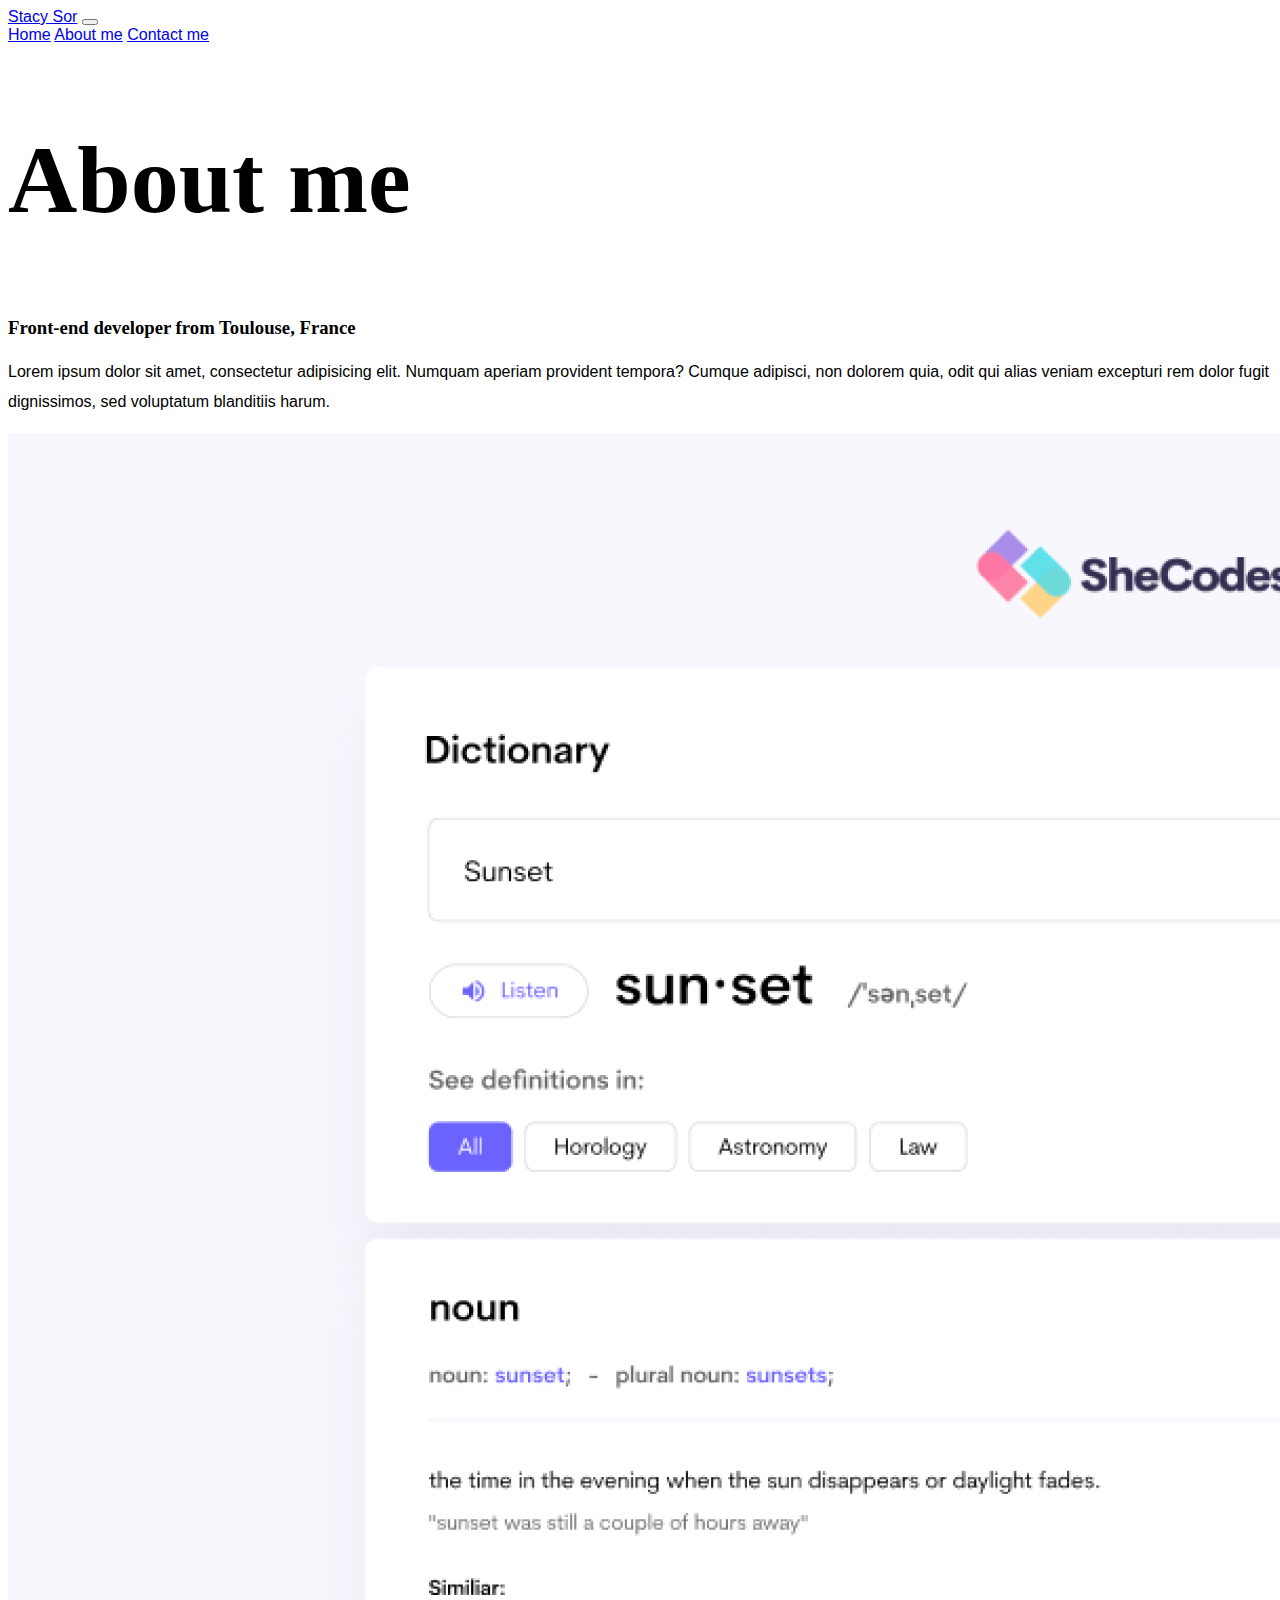
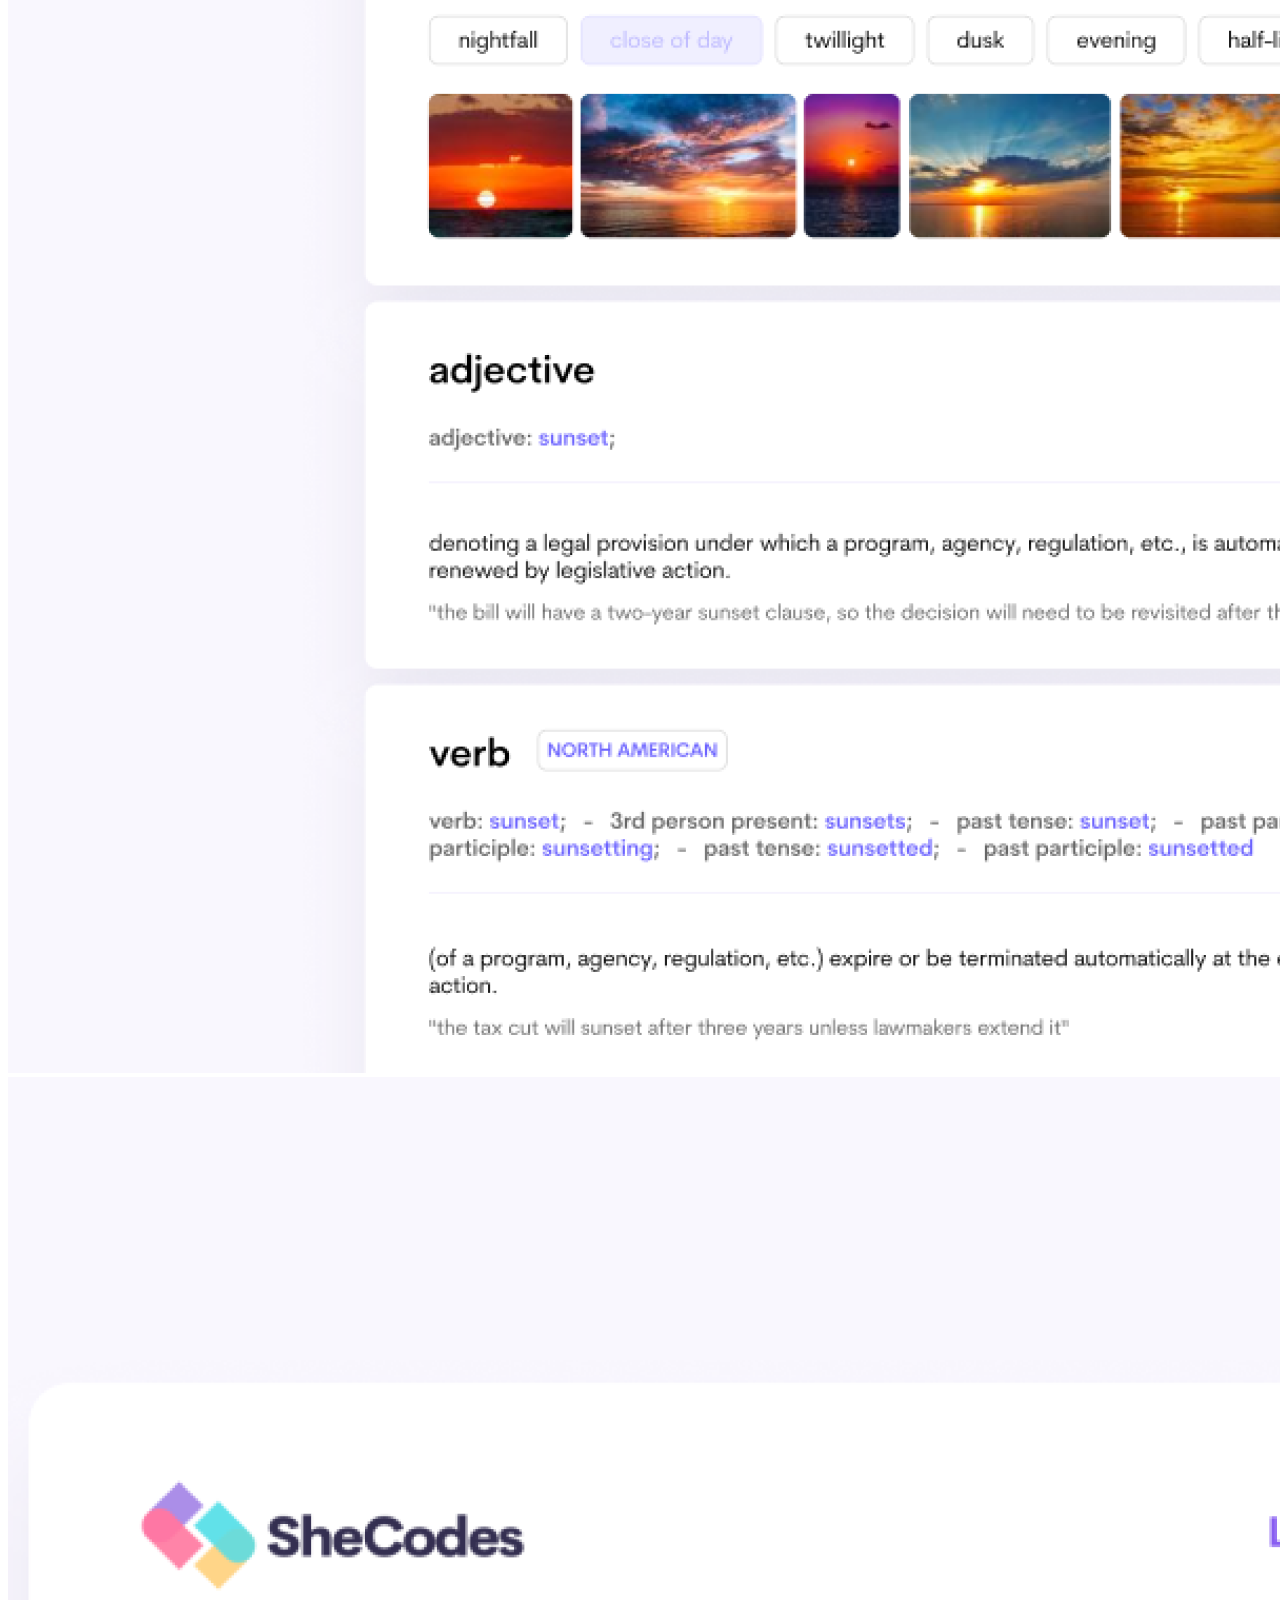
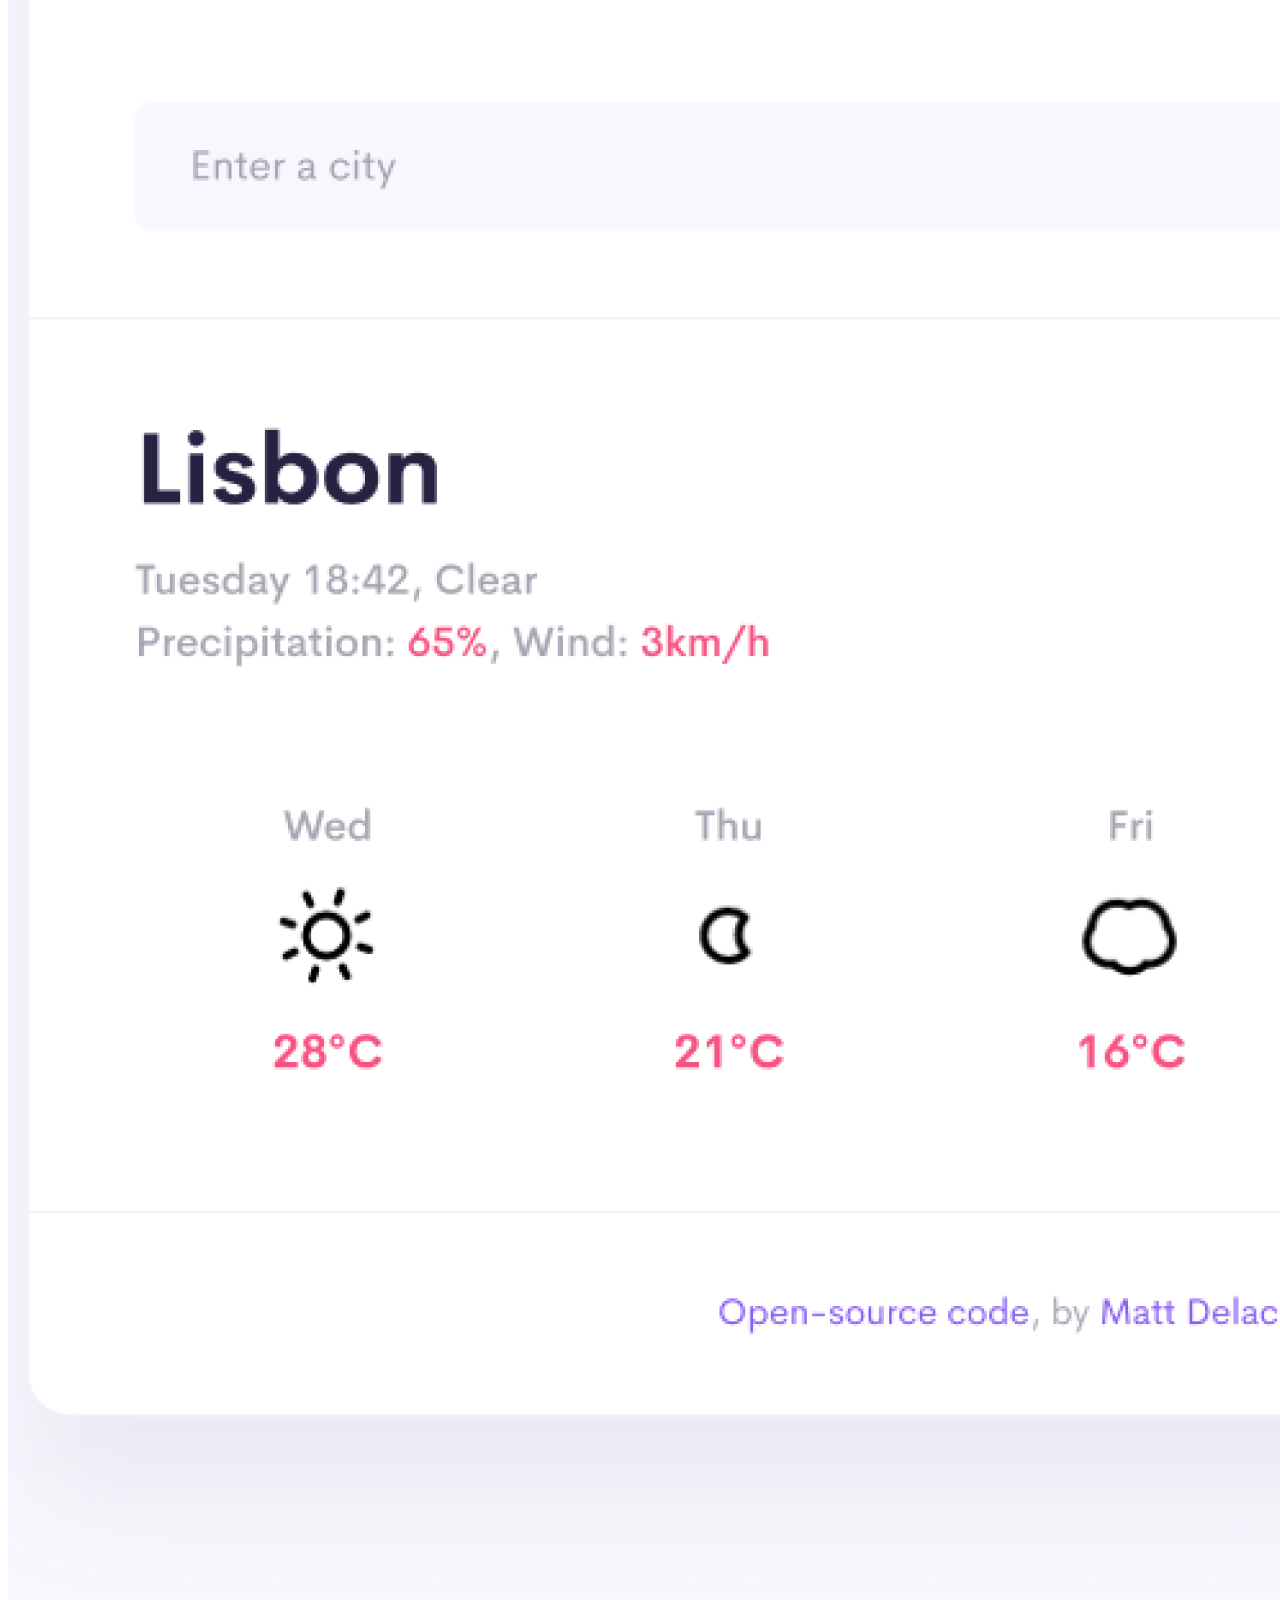
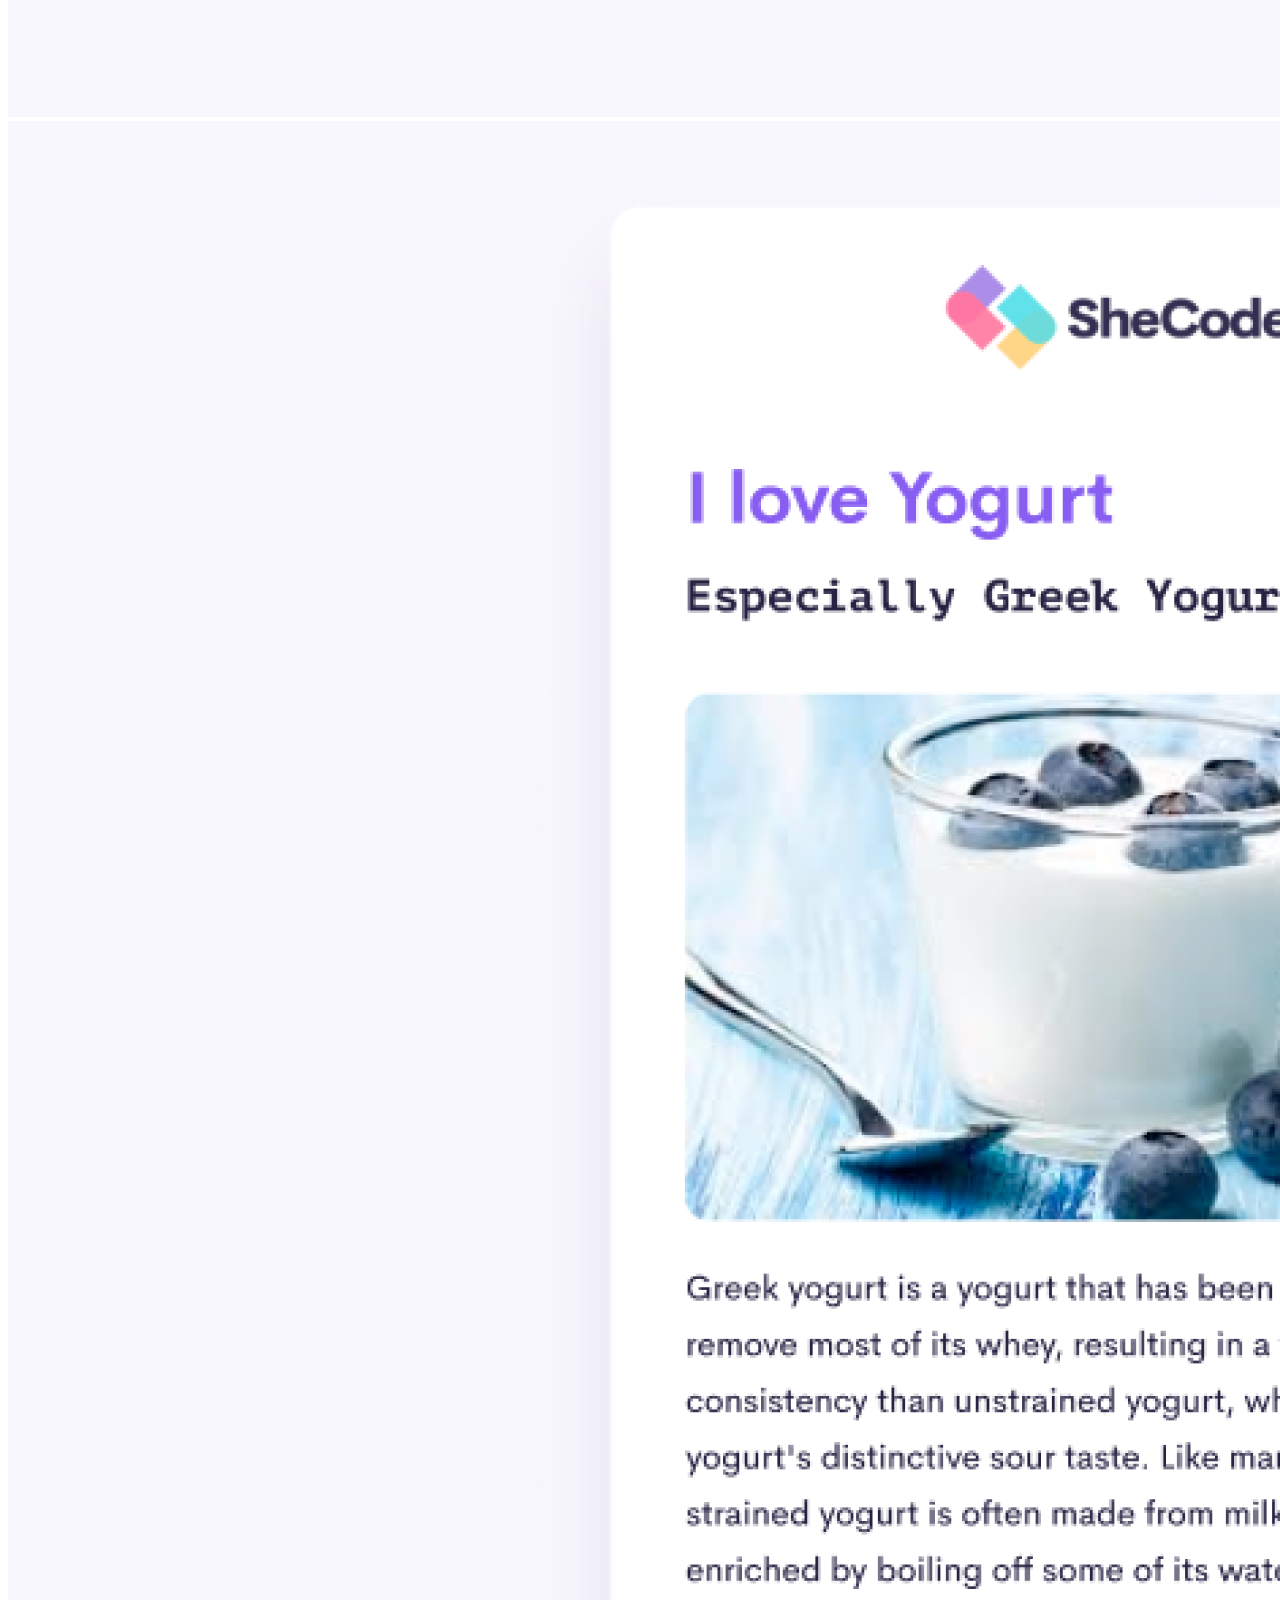
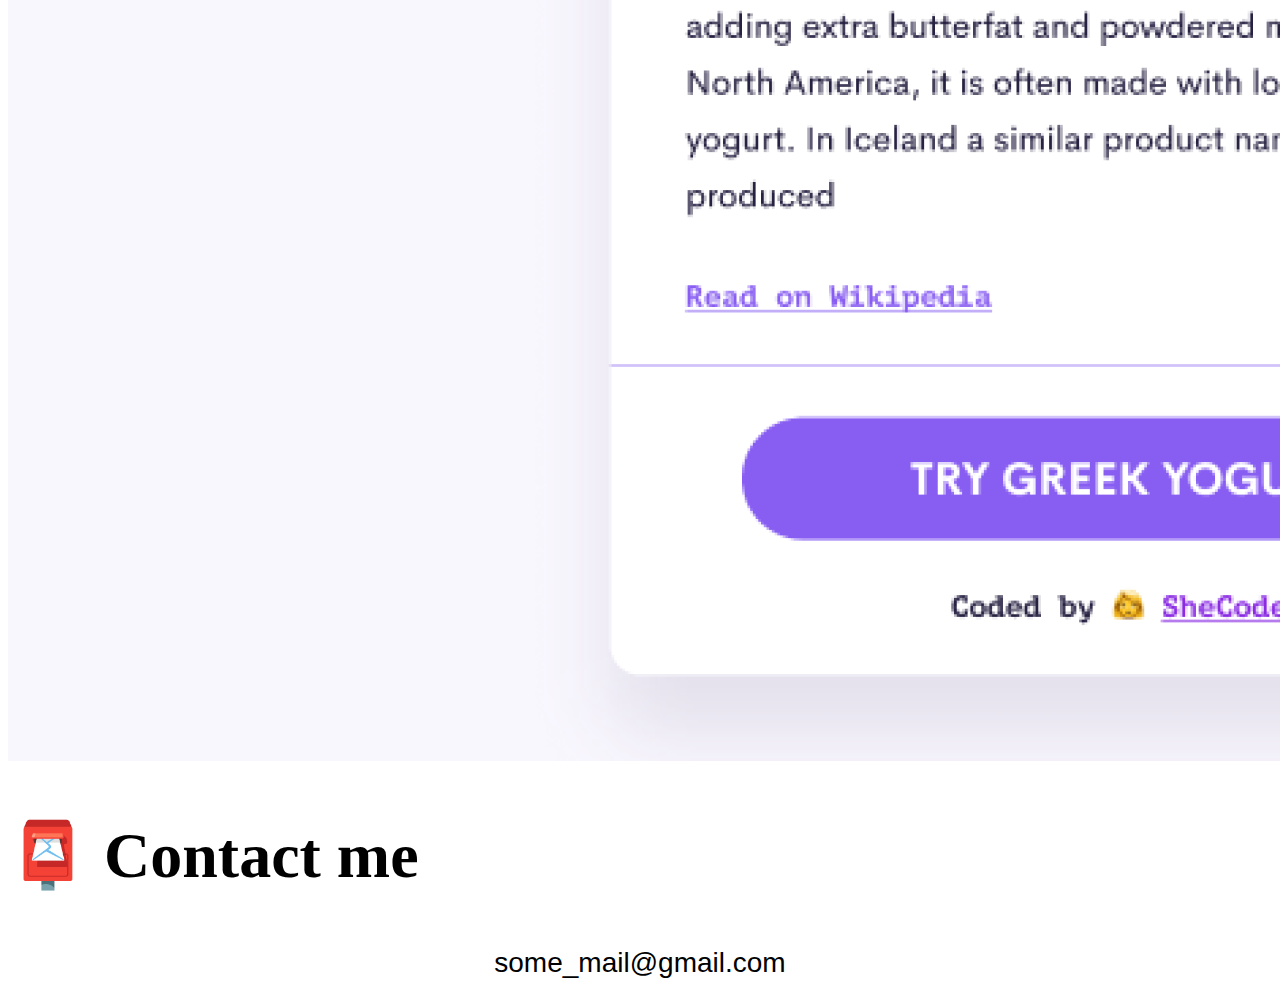
<file: about.html>
<!DOCTYPE html>
<html lang="en">
  <head>
    <meta charset="UTF-8" />
    <meta http-equiv="X-UA-Compatible" content="IE=edge" />
    <meta name="viewport" content="width=device-width, initial-scale=1.0" />
    <title>SheCodes Portfolio</title>
    <link
      href="https://cdn.jsdelivr.net/npm/bootstrap@5.2.0/dist/css/bootstrap.min.css"
      rel="stylesheet"
      integrity="sha384-gH2yIJqKdNHPEq0n4Mqa/HGKIhSkIHeL5AyhkYV8i59U5AR6csBvApHHNl/vI1Bx"
      crossorigin="anonymous"
    />
    <script
      src="https://cdn.jsdelivr.net/npm/@popperjs/core@2.11.5/dist/umd/popper.min.js"
      integrity="sha384-Xe+8cL9oJa6tN/veChSP7q+mnSPaj5Bcu9mPX5F5xIGE0DVittaqT5lorf0EI7Vk"
      crossorigin="anonymous"
    ></script>
    <script
      src="https://cdn.jsdelivr.net/npm/bootstrap@5.2.0/dist/js/bootstrap.min.js"
      integrity="sha384-ODmDIVzN+pFdexxHEHFBQH3/9/vQ9uori45z4JjnFsRydbmQbmL5t1tQ0culUzyK"
      crossorigin="anonymous"
    ></script>
    <link rel="stylesheet" href="/styles/portfolio.css" />
  </head>
  <body>
    <nav class="navbar navbar-expand-lg bg-light">
      <div class="container-fluid">
        <a class="navbar-brand" href="#">Stacy Sor</a>
        <button
          class="navbar-toggler"
          type="button"
          data-bs-toggle="collapse"
          data-bs-target="#navbarNavAltMarkup"
          aria-controls="navbarNavAltMarkup"
          aria-expanded="false"
          aria-label="Toggle navigation"
        >
          <span class="navbar-toggler-icon"></span>
        </button>
        <div class="collapse navbar-collapse" id="navbarNavAltMarkup">
          <div class="navbar-nav">
            <a class="nav-link" href="/index.html" title="home">Home</a>
            <a
              class="nav-link active"
              aria-current="page"
              href="/about.html"
              title="about"
              >About me</a
            >
            <a
              class="nav-link active"
              href="/about.html#contact"
              title="contact"
              >Contact me</a
            >
          </div>
        </div>
      </div>
    </nav>

    <h1 class="text-center">About me</h1>
    <h3 class="text-center">Front-end developer from Toulouse, France</h3>
    <div class="about-paragraphs text-center">
      <p>
        Lorem ipsum dolor sit amet, consectetur adipisicing elit. Numquam
        aperiam provident tempora? Cumque adipisci, non dolorem quia, odit qui
        alias veniam excepturi rem dolor fugit dignissimos, sed voluptatum
        blanditiis harum.
      </p>
    </div>
    <div class="container">
      <div class="row">
        <div class="col-sm-4">
          <img
            src="/images/dictionary.png"
            class="img-fluid p-2 mb-4 shadow rounded"
            alt="Yoga project"
          />
        </div>
        <div class="col-sm-4">
          <img
            src="/images/weather.png"
            class="img-fluid p-2 mb-4 shadow rounded"
            alt="Weather project"
          />
        </div>
        <div class="col-sm-4">
          <img
            src="/images/yogurt.png"
            class="img-fluid p-2 mb-4 shadow rounded"
            alt="Yogurt project"
          />
        </div>
      </div>
    </div>
    <div id="contact" class="mt-5">
      <h2 class="text-center">📮 Contact me</h2>
      <a href="some_mail@gmail.com" class="email-link"> some_mail@gmail.com </a>
    </div>
  </body>
</html>
</file>
<file: styles/portfolio.css>
:root {
  --branding-color: #6c63ff;
  --secondary-color: #f9f7fe;
  --heading-font-family: "Playfair Display", serif;
  --default-font-family: "Poppins", sans-serif;
}

body {
  font-family: var(--default-font-family);
}

h1,
h2,
h3,
h4,
h5,
h6 {
  color: black;
  font-family: var(--heading-font-family);
  font-weight: bold;
}

h1 {
  font-size: 96px;
  line-height: 1.5;
}

h2 {
  font-size: 64px;
}

p {
  font-weight: normal;
  font-size: 16px;
  line-height: 30px;
}

.hero {
  background: var(--secondary-color);
  text-align: center;
  padding: 160px 20px;
}

.hero p {
  font-size: 36px;
  font-weight: bold;
  margin: 0;
  color: #272142;
}

.hero h2 {
  font-family: var(--heading-font-family);
  font-weight: normal;
  line-height: 1.5;
  font-size: 24px;
}

.btn-branding {
  background: var(--branding-color);
  border-radius: 4px;
  color: white;
  font-size: 18px;
  line-height: 27px;
  padding: 15px 30px;
}

.btn-branding-outline {
  color: var(--branding-color);
  border: 1px solid var(--branding-color);
  border-radius: 4px;
  font-size: 18px;
  line-height: 27px;
  padding: 15px 30px;
}

.project-desciption {
  padding: 120px 60px;
}

.email-link {
  display: flex;
  justify-content: center;
  color: var(--primary-color);
  font-size: 28px;
  text-decoration: none;
}

.email-link:hover {
  text-decoration: underline;
}

@media (max-width: 900px) {
  h1 {
    font-size: 44px;
    line-height: 2;
  }

  h2 {
    font-size: 32px;
    text-align: center;
  }

  .hero {
    padding: 80px 20px;
  }
  p {
    text-align: center;
  }

  .project-link {
    display: block;
    text-align: center;
    margin: 0 20px;
  }
  .project-desciption {
    padding: 0;
    text-align: center;
  }
}
</file>
